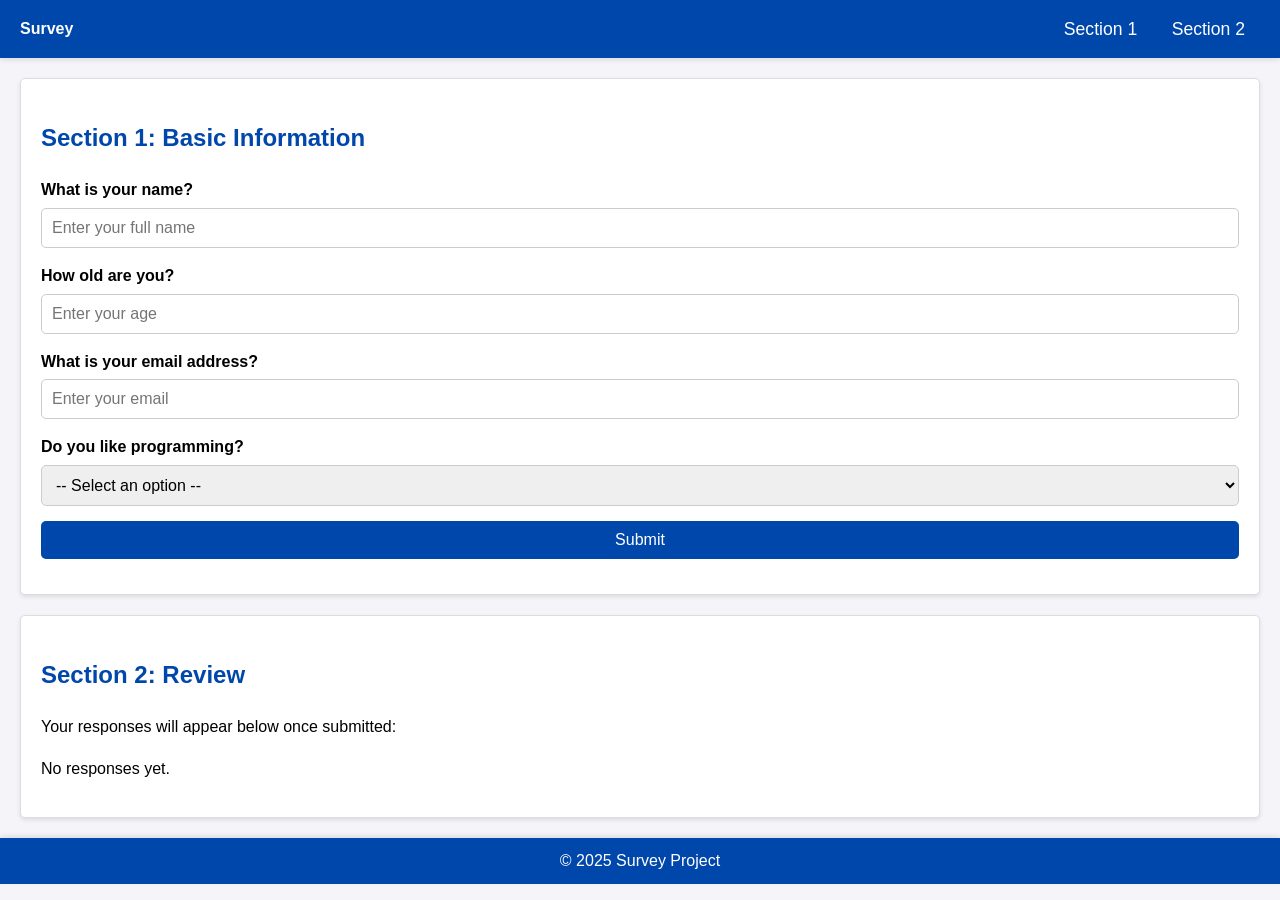
<file: Week 3 Project/index.html>
<!DOCTYPE html>
<html lang="en">
<head>
  <meta charset="UTF-8">
  <meta name="viewport" content="width=device-width, initial-scale=1.0">
  <title> Survey Form</title>
  <link rel="stylesheet" href="styles.css">
</head>
<body>
  <nav>
    <div><strong>Survey</strong></div>
    <div>
      <a href="#section1">Section 1</a>
      <a href="#section2">Section 2</a>
    </div>
  </nav>

  <section id="section1">
    <h2>Section 1: Basic Information</h2>
    <form id="surveyForm" onsubmit="handleSubmit(event)">
      <label for="name">What is your name?</label>
      <input type="text" id="name" name="name" placeholder="Enter your full name" required>

      <label for="age">How old are you?</label>
      <input type="number" id="age" name="age" min="1" placeholder="Enter your age" required>

      <label for="email">What is your email address?</label>
      <input type="email" id="email" name="email" placeholder="Enter your email" required>

      <label for="question1">Do you like programming?</label>
      <select id="question1" name="question1">
        <option value="">-- Select an option --</option>
        <option value="yes">Yes</option>
        <option value="no">No</option>
      </select>

      <div id="conditionalQuestion" class="hidden">
        <label for="favoriteLanguage">What is your favorite programming language?</label>
        <input type="text" id="favoriteLanguage" name="favoriteLanguage" placeholder="Enter your favorite language">

        <label for="experienceLevel">How would you rate your expertise in this language?</label>
        <select id="experienceLevel" name="experienceLevel">
          <option value="">-- Select an option --</option>
          <option value="beginner">Beginner</option>
          <option value="intermediate">Intermediate</option>
          <option value="advanced">Advanced</option>
        </select>

        <label for="codingFrequency">How often do you code?</label>
        <select id="codingFrequency" name="codingFrequency">
          <option value="">-- Select an option --</option>
          <option value="daily">Daily</option>
          <option value="weekly">Weekly</option>
          <option value="monthly">Monthly</option>
          <option value="rarely">Rarely</option>
        </select>

        <label for="techInterest">What other technologies or fields interest you?</label>
        <textarea id="techInterest" name="techInterest" placeholder="Enter your interests" rows="4"></textarea>
      </div>

      <div id="feedbackQuestion" class="hidden">
        <label for="reason">Why don’t you like programming?</label>
        <textarea id="reason" name="reason" placeholder="Enter your reason here" rows="4"></textarea>

        <label for="alternativeInterest">What other fields or hobbies interest you?</label>
        <input type="text" id="alternativeInterest" name="alternativeInterest" placeholder="Enter your interests">

        <label for="challenges">What challenges have you faced in programming?</label>
        <textarea id="challenges" name="challenges" placeholder="Describe challenges" rows="4"></textarea>
      </div>

      <button type="submit">Submit</button>
    </form>
  </section>

  <section id="section2">
    <h2>Section 2: Review</h2>
    <p>Your responses will appear below once submitted:</p>
    <div id="review">
      <p>No responses yet.</p>
    </div>
  </section>

  <footer>
    &copy; 2025 Survey Project
  </footer>
  <script src="script.js"></script>
</body>
</html>
</file>
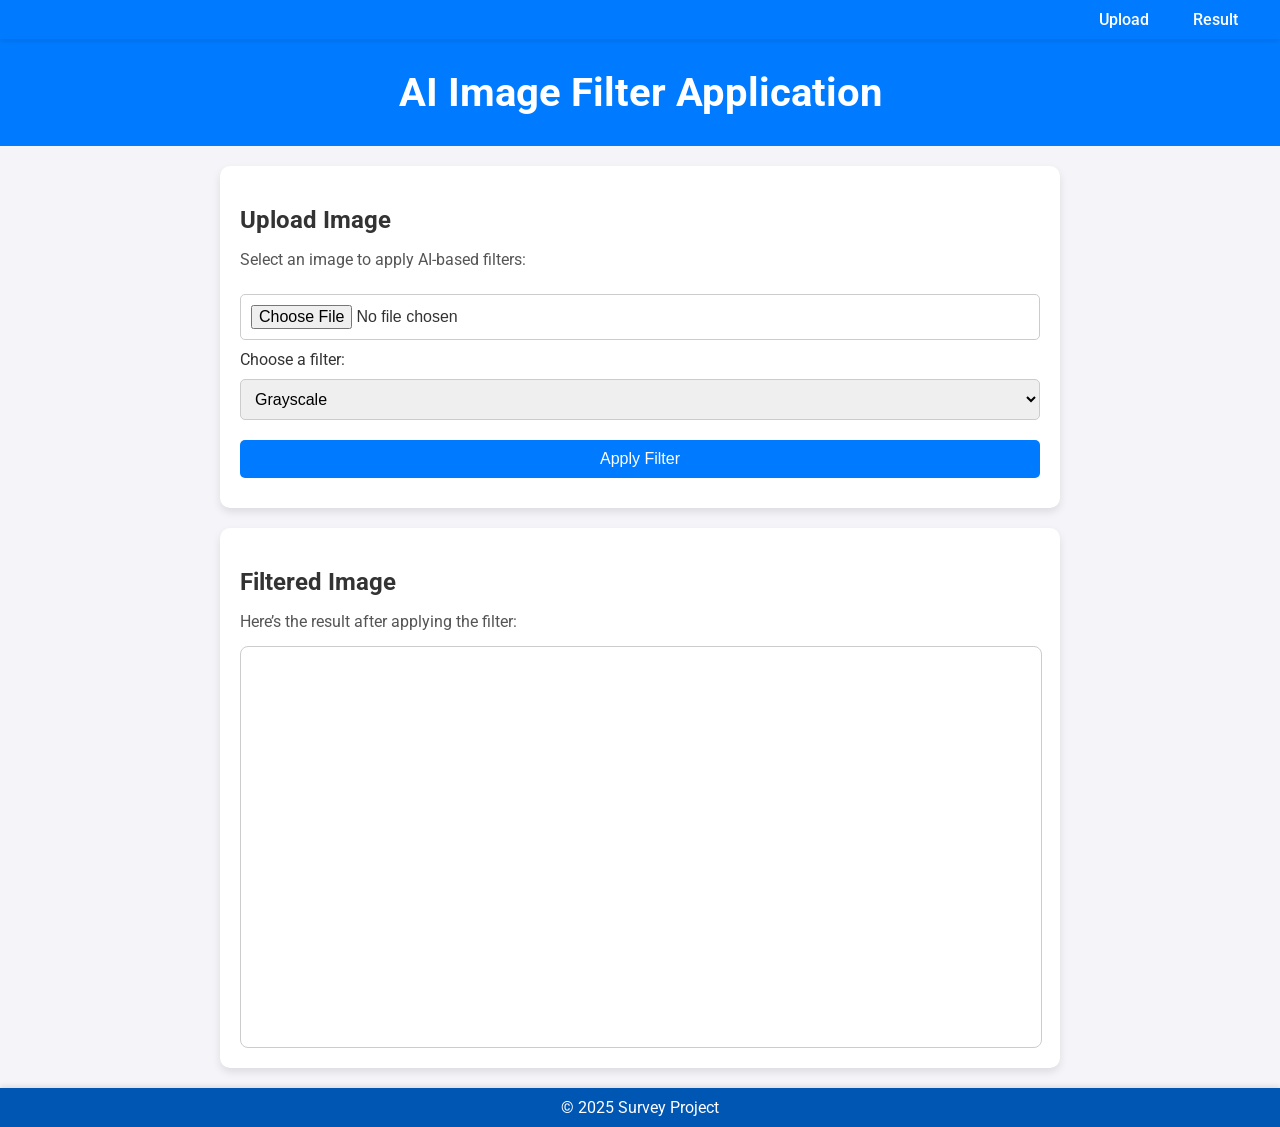
<file: Week 4 Project/index.html>
<!DOCTYPE html>
<html lang="en">
<head>
  <meta charset="UTF-8">
  <meta name="viewport" content="width=device-width, initial-scale=1.0">
  <title>AI Image Filter Interface</title>
  <link href="https://fonts.googleapis.com/css2?family=Roboto:wght@400;500;700&display=swap" rel="stylesheet">
  <link rel="stylesheet" href="styles.css">
</head>
<body>
  <nav class="navbar">
    <ul>
      <li><a href="#section1">Upload</a></li>
      <li><a href="#section2">Result</a></li>
    </ul>
  </nav>

  <header>
    <h1>AI Image Filter Application</h1>
  </header>

  <section id="section1">
    <h2>Upload Image</h2>
    <p>Select an image to apply AI-based filters:</p>
    <input type="file" id="imageUpload" accept="image/*">

    <label for="filterSelect">Choose a filter:</label>
    <select id="filterSelect">
      <option value="grayscale">Grayscale</option>
      <option value="sepia">Sepia</option>
      <option value="invert">Invert</option>
      <option value="brightness">Brightness</option>
      <option value="rotate">Rotate 90°</option>
      <option value="flip-horizontal">Flip Horizontally</option>
      <option value="flip-vertical">Flip Vertically</option>
    </select>

    <button id="applyFilter">Apply Filter</button>
  </section>

  <section id="section2">
    <h2>Filtered Image</h2>
    <p>Here’s the result after applying the filter:</p>
    <canvas id="filteredCanvas"></canvas>
  </section>

	 <footer>
    &copy; 2025 Survey Project
  </footer>
  <script src="script.js"></script>
</body>
</html>
</file>
<file: Week 3 Project/styles.css>
body {
    font-family: 'Segoe UI', Tahoma, Geneva, Verdana, sans-serif;
    margin: 0;
    padding: 0;
    line-height: 1.6;
    background-color: #f4f4f9;
  }
  nav {
    background-color: #0047ab;
    color: white;
    padding: 15px 20px;
    position: sticky;
    top: 0;
    z-index: 1000;
    display: flex;
    justify-content: space-between;
    align-items: center;
    box-shadow: 0 2px 5px rgba(0, 0, 0, 0.1);
  }
  nav a {
    color: white;
    text-decoration: none;
    margin: 0 15px;
    font-size: 1.1em;
    transition: color 0.3s;
  }
  nav a:hover {
    color: #ffa726;
  }
  section {
    margin: 20px;
    padding: 20px;
    border: 1px solid #ddd;
    border-radius: 5px;
    background-color: white;
    box-shadow: 0 2px 4px rgba(0, 0, 0, 0.1);
  }
  h2 {
    color: #0047ab;
  }
  label {
    display: block;
    margin-bottom: 5px;
    font-weight: bold;
  }
  input, select, textarea, button {
    width: 100%;
    padding: 10px;
    margin-bottom: 15px;
    border: 1px solid #ccc;
    border-radius: 5px;
    font-size: 1em;
    box-sizing: border-box;
  }
  textarea {
    resize: none;
  }
  button {
    background-color: #0047ab;
    color: white;
    border: none;
    cursor: pointer;
    transition: background-color 0.3s;
  }
  button:hover {
    background-color: #ffa726;
  }
  .hidden {
    display: none;
  }
  footer {
    text-align: center;
    padding: 10px 0;
    background-color: #0047ab;
    color: white;
    
    bottom: 0;
    width: 100%;
    box-shadow: 0 -2px 5px rgba(0, 0, 0, 0.1);
  }
  .response {
    border: 1px solid #ddd;
    padding: 15px;
    margin-bottom: 10px;
    border-radius: 5px;
    background-color: #f9f9f9;
  }
  .delete-button {
    background-color: #d32f2f; 
    color: white;
  }
  .delete-button:hover {
    background-color: #c62828; 
  }
</file>
<file: Week 4 Project/styles.css>
body {
    font-family: 'Roboto', sans-serif;
    margin: 0;
    padding: 0;
    background-color: #f4f4f9;
    color: #333;
  }

  .navbar {
    background-color: #007BFF;
    padding: 10px 20px;
    box-shadow: 0 2px 5px rgba(0, 0, 0, 0.1);
    position: sticky;
    top: 0;
    z-index: 1000;
  }

  .navbar ul {
    list-style: none;
    margin: 0;
    padding: 0;
    display: flex;
    justify-content: flex-end;
  }

  .navbar li {
    margin: 0 10px;
  }

  .navbar a {
    color: white;
    text-decoration: none;
    font-weight: 500;
    padding: 8px 12px;
    border-radius: 4px;
    transition: background-color 0.3s;
  }

  .navbar a:hover {
    background-color: #0056b3;
  }

  header {
    text-align: center;
    padding: 30px 20px;
    background-color: #007BFF;
    color: white;
  }

  header h1 {
    margin: 0;
    font-size: 2.5rem;
  }

  section {
    max-width: 800px;
    margin: 20px auto;
    background: white;
    border-radius: 10px;
    box-shadow: 0 4px 8px rgba(0, 0, 0, 0.1);
    padding: 20px;
  }

  h2 {
    font-size: 1.5rem;
    margin-bottom: 15px;
    color: #333;
  }

  p {
    margin-bottom: 15px;
    color: #555;
  }

  input[type="file"], select, button {
    width: 100%;
    padding: 10px;
    margin: 10px 0;
    font-size: 1rem;
    border: 1px solid #ccc;
    border-radius: 5px;
    box-sizing: border-box;
  }

  button {
    background-color: #007BFF;
    color: white;
    cursor: pointer;
    border: none;
    transition: background-color 0.3s;
  }

  button:hover {
    background-color: #0056b3;
  }

  canvas {
    display: block;
    width: 100%;
    max-width: 100%;
    margin-top: 15px;
    border-radius: 8px;
    border: 1px solid #ccc;
  }
  footer {
    text-align: center;
    padding: 10px 0;
    background-color: #0056b3;
    color: white;
    bottom: 0;
    width: 100%;
    box-shadow: 0 -2px 5px rgba(0, 0, 0, 0.1);
  }
  .response {
    border: 1px solid #ddd;
    padding: 15px;
    margin-bottom: 10px;
    border-radius: 5px;
    background-color: #f9f9f9;
  }
  .delete-button {
    background-color: #d32f2f; 
    color: white;
  }
  .delete-button:hover {
    background-color: #c62828; 
  }
</file>
